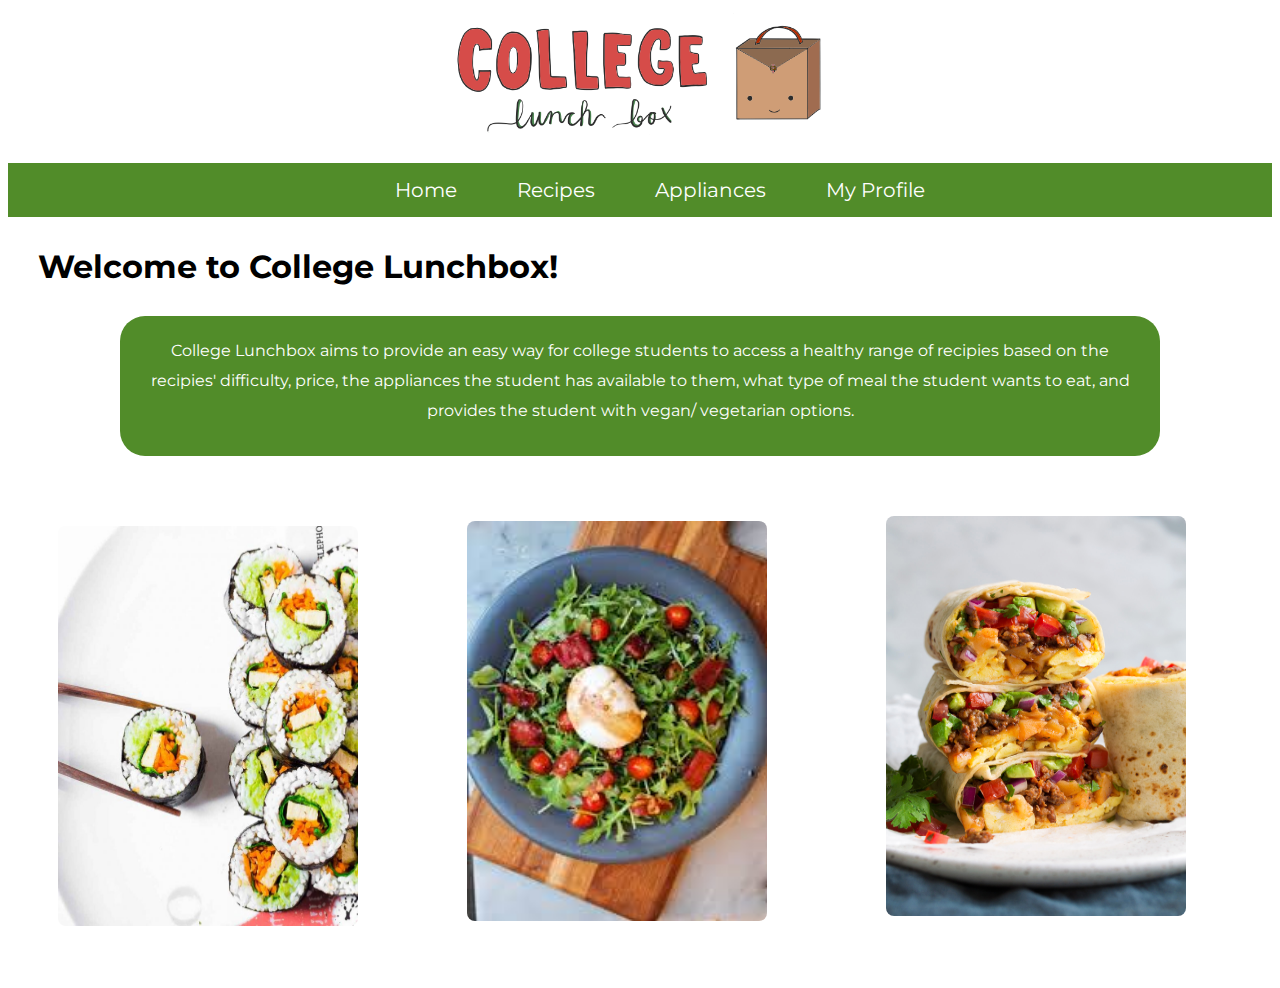
<file: index.html>
<!DOCTYPE html>
<html>
<head>
<title>Main Page</title>
<link href="https://fonts.googleapis.com/css2?family=Pacifico&display=swap" rel="stylesheet">
<link href="https://fonts.googleapis.com/css2?family=Montserrat:wght@400;700&display=swap" rel="stylesheet">
<link rel="stylesheet" type="text/css" href="styles.css">
</head>
<body>

<a class = "home-button" href="index.html">
    <img id="logo" src="images/logo.png" alt="home-logo">
</a>

<nav>
    <ul class="horiz-nav">
        <li><a href="index.html">Home</a></li>
        <li><a href="recipes.html">Recipes</a></li>
        <li><a href="appliances.html">Appliances</a></li>
        <li><a href="myprofile.html">My Profile</a></li>
    </ul>
</nav>

<h1>Welcome to College Lunchbox!</h1>

<p> College Lunchbox aims to provide an easy way for college students to access a healthy range of recipies based on 
    the recipies' difficulty, price, the appliances the student has available to them, what type of meal the student
    wants to eat, and provides the student with vegan/ vegetarian options.
</p>

    <img src = "images/food1.jpg" id = "img1"> 
    <img src = "images/food2.jpg" id = "img2">
    <img src = "images/food3.jpg" id = "img3">
    
</body>
</html>
</file>
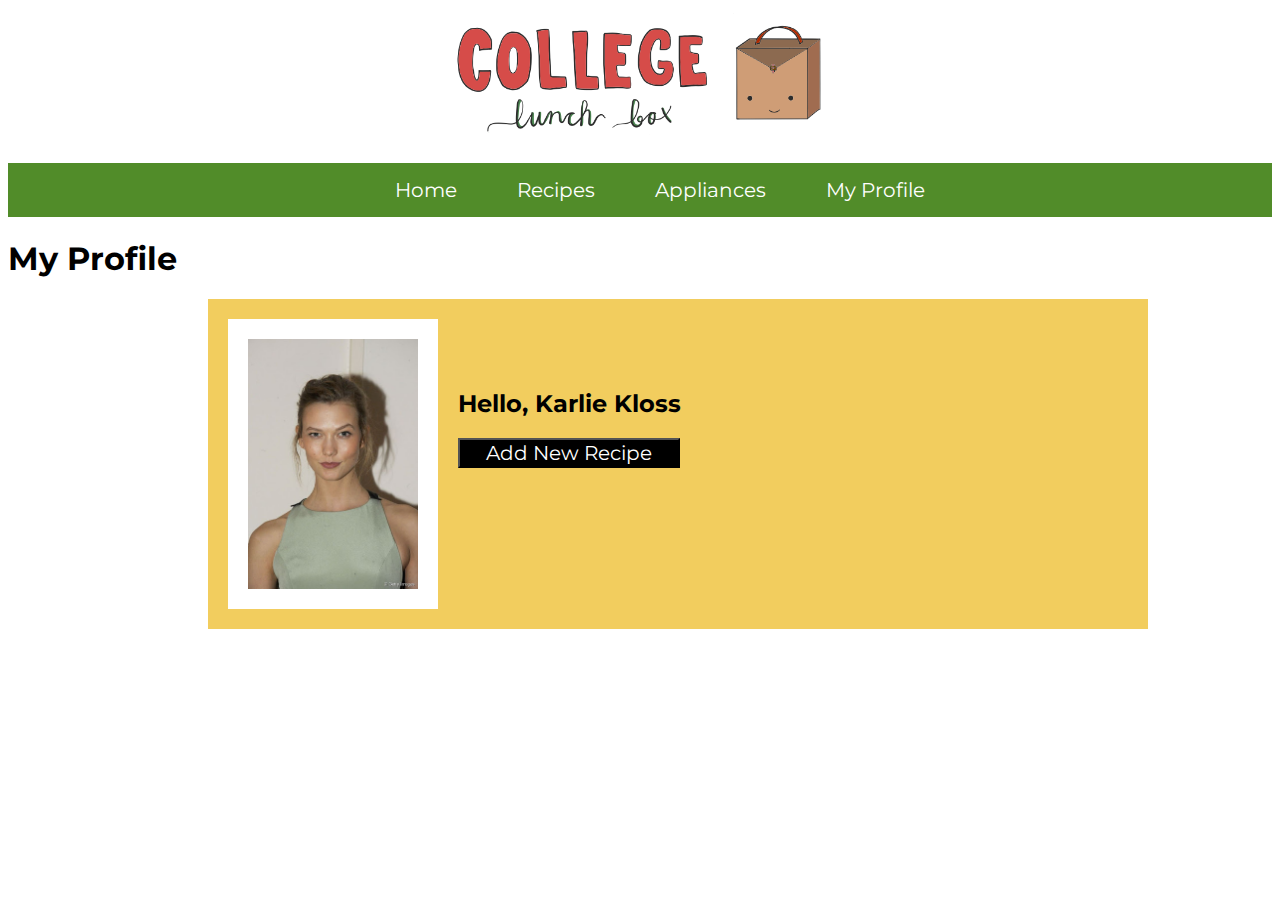
<file: myprofile.html>
<!DOCTYPE html>
<html>
    <head>
<title>Profile</title>
<link href="https://fonts.googleapis.com/css2?family=Pacifico&display=swap" rel="stylesheet">
<link href="https://fonts.googleapis.com/css2?family=Montserrat:wght@400;700&display=swap" rel="stylesheet">
<link rel="stylesheet" type="text/css" href="myprofilestyles.css">
    </head>
    <body>
           
<a class = "home-button" href="index.html">
     <img id="logo" src="images/logo.png" alt="home-logo">
                </a>
                
<nav>
 <ul class="horiz-nav">
    <li><a href="index.html">Home</a></li>
    <li><a href="recipes.html">Recipes</a></li>
    <li><a href="appliances.html">Appliances</a></li>
    <li><a href="myprofile.html">My Profile</a></li>
</ul>
</nav>

<h1>My Profile</h1>

<div class="profile-info">
    <div class="profile-block">
        <img id="profile-pic" src="images/karlie.jpg" alt="profile-picture">
        <div class="name-and-button">
        <h2 id="user-name">Hello, Karlie Kloss</h2>
        <button id="add-recipe-button"><a href="recipeform.html">Add New Recipe</a></button>
    </div>
    </div>
</div>

    </body>
</html>
</file>
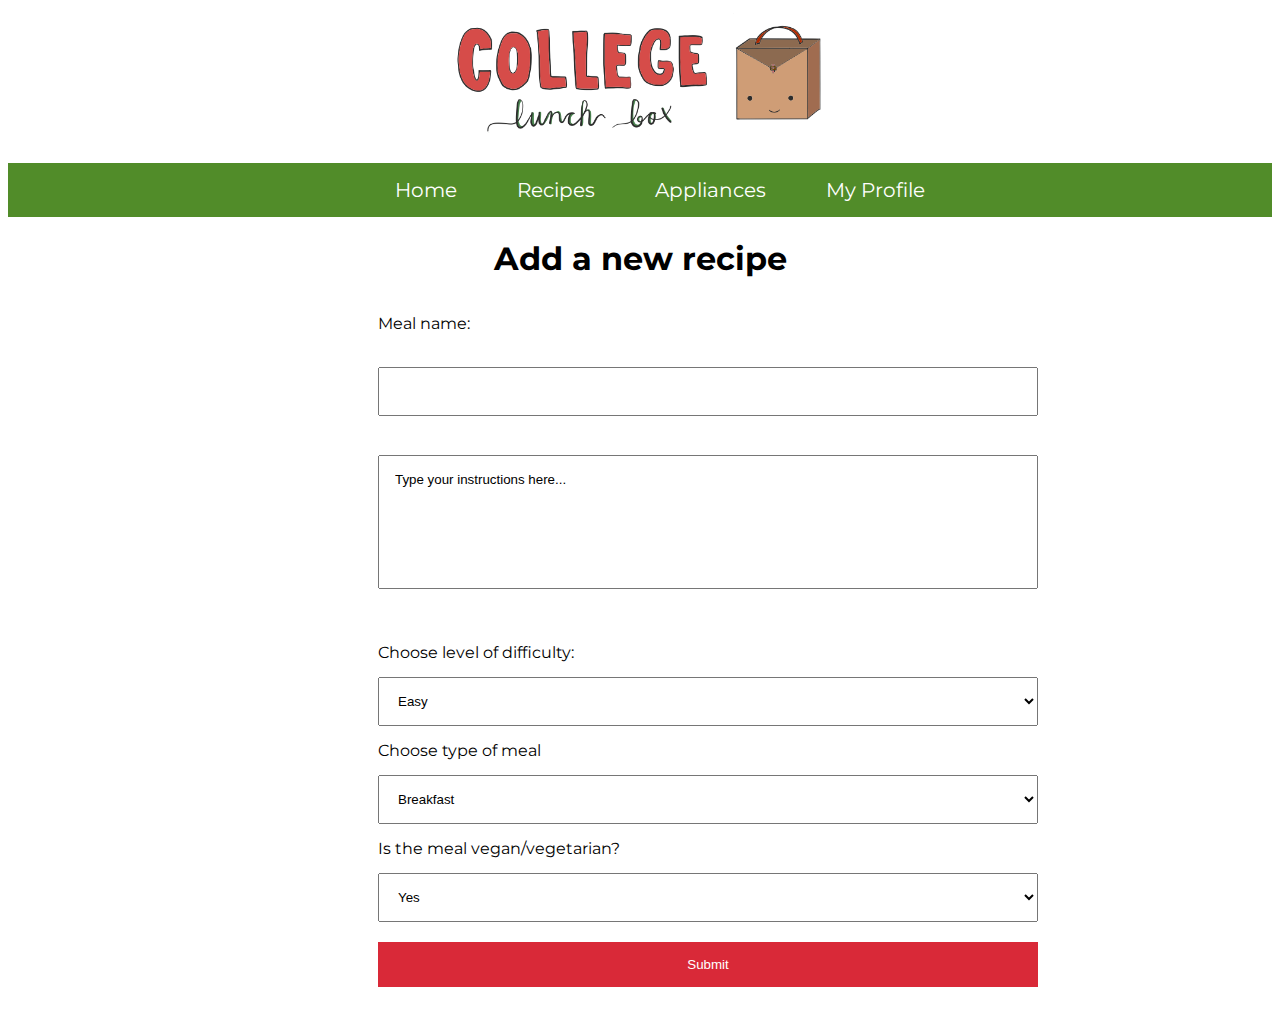
<file: recipeform.html>
<!DOCTYPE html>
<html>
<head>
<title>Main Page</title>
<link href="https://fonts.googleapis.com/css2?family=Pacifico&display=swap" rel="stylesheet">
<link href="https://fonts.googleapis.com/css2?family=Montserrat:wght@400;700&display=swap" rel="stylesheet">
<link rel="stylesheet" type="text/css" href="recipeform.css">
</head>
<body>

<a class = "home-button" href="index.html">
    <img id="logo" src="images/logo.png" alt="home-logo">
</a>

<nav>
    <ul class="horiz-nav">
        <li><a href="index.html">Home</a></li>
        <li><a href="recipes.html">Recipes</a></li>
        <li><a href="appliances.html">Appliances</a></li>
        <li><a href="myprofile.html">My Profile</a></li>
    </ul>
</nav>

<h1>Add a new recipe</h1>

<form>
    <div class="form">
    <label class="form-labels" for="mname">Meal name:</label><br>
    <input class="form-items" type="text" id="mname" name="mname" value=""><br>
    <input class="form-items" type="text" id="minstructions" name="minstructions" value="Type your instructions here..."><br>
    <label class="form-labels" for="difficulty">Choose level of difficulty:</label>
  <select class="form-items" id="difficulty" name="difficulty">
    <option value="easy">Easy</option>
    <option value="medium">Medium</option>
    <option value="hard">Hard</option>
    </select>
    <label class="form-labels" for="mealtype">Choose type of meal</label>
    <select class="form-items" id="mealtype" name="mealtype">
    <option  value="breakfast">Breakfast</option>
    <option  value="lunch">Lunch</option>
    <option  value="dinner">Dinner</option>
    </select>
    <label class="form-labels" for="restrictions">Is the meal vegan/vegetarian?</label>
    <select class="form-items" id="restrictions">
    <option value="yes">Yes</option>
    <option value="no">No</option>
    </select>
    <input class="form-items" id="submit" type="submit" value="Submit">
    </div>
</form> 

</body>
</html>
</file>
<file: styles.css>
.home-button {
    display: flex;
    justify-content: center;
}
 
#logo {
    height: 30%;
    width: 30%;
}

.horiz-nav {
    display: flex;
    flex-direction: row;
    background-color: #518C29;
    justify-content: center;
}

li{
    display: flex;
    justify-content: center;
    padding: 10px 10px;
    
}

a {
    text-decoration: none;
    color: white;
    font-size: 20px;
    font-family: 'Montserrat', sans-serif;
    padding: 5px 20px;
}

h1 {
    font-family: 'Montserrat', sans-serif;
    margin: 30px;
}

p{
    font-family: 'Montserrat';
    border-radius: 25px;
    background:  #518C29;
    padding: 20px;
    width: 1000px;
    height: 100px;
    color: white;
    text-align: center;
    margin: auto;
    line-height: 30px;
}

#img1{
    width: 300px;
    height: 400px;
    margin: 50px;
    border-radius: 8px; 
}

#img2{
    width: 300px;
    height: 400px;
    margin: 55px;
    border-radius: 8px;
}

#img3{
    width: 300px;
    height: 400px;
    margin: 60px;
    border-radius: 8px;
}
</file>
<file: myprofilestyles.css>
.home-button {
    display: flex;
    justify-content: center;
}
 
#logo {
    height: 30%;
    width: 30%;
}

.horiz-nav {
    display: flex;
    flex-direction: row;
    background-color: #518C29;
    justify-content: center;
}

li{
    display: flex;
    justify-content: center;
    padding: 10px 10px;
    
}

a {
    text-decoration: none;
    color: white;
    font-size: 20px;
    font-family: 'Montserrat', sans-serif;
    padding: 5px 20px;
}

h1 {
    font-family: 'Montserrat', sans-serif;
}

.profile-info {
    display: flex;
    padding-left: 200px;
    
}

.profile-block{
    display: flex;
    background-color: #F2CD5E;
    padding: 20px;
    width: 900px;
}

#profile-pic {
    height: 250px;
    width: 170px;
    border: white solid 20px;
}

#user-name {
    font-family: 'Montserrat', sans-serif;
    align-self: center;
    margin-top: 70px;
    padding: 0px 20px;
}

#add-recipe-button {
    margin: 0px 20px;
    background-color: black;
}
</file>
<file: recipeform.css>
.home-button {
    display: flex;
    justify-content: center;
}
 
#logo {
    height: 30%;
    width: 30%;
}

.horiz-nav {
    display: flex;
    flex-direction: row;
    background-color: #518C29;
    justify-content: center;
}

li{
    display: flex;
    justify-content: center;
    padding: 10px 10px;
    
}

a {
    text-decoration: none;
    color: white;
    font-size: 20px;
    font-family: 'Montserrat', sans-serif;
    padding: 5px 20px;
}

h1 {
    font-family: 'Montserrat', sans-serif;
    display: flex;
    justify-content: center;
}

form{
    display: flex;
    flex-direction: column;
    
    font-family: 'Montserrat', sans-serif;
}

.form {
    display: flex;
    flex-direction: column;
    
    width: 700px;
    margin-left: 350px;
}

.form-items {
    padding:15px;
    margin: 0px 20px;
}
.form-labels{
    padding:15px;
    margin: 0px 5px;
}

#minstructions{
    margin: 20px;
    padding-bottom: 100px;
}

#submit{
    margin: 20px;
    background-color: #D92938;
    border: none;
    color: white;
}
</file>
